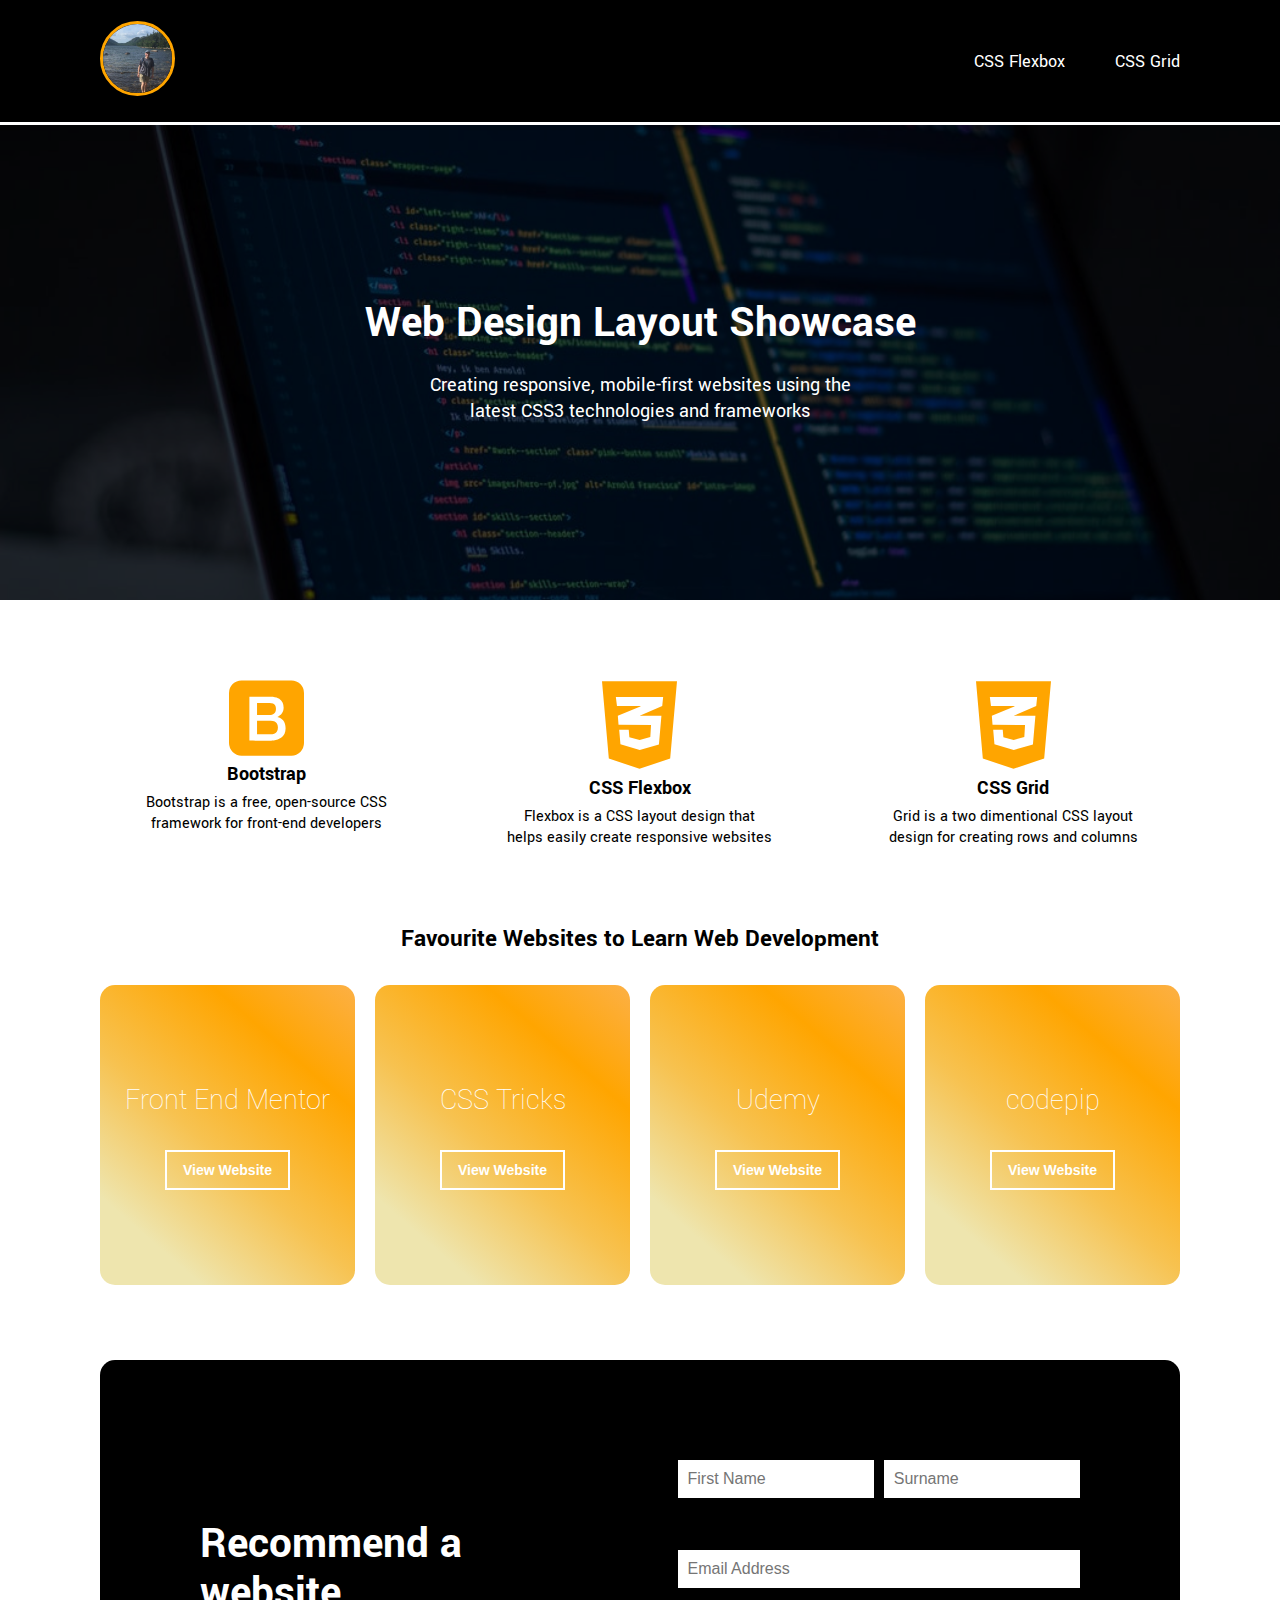
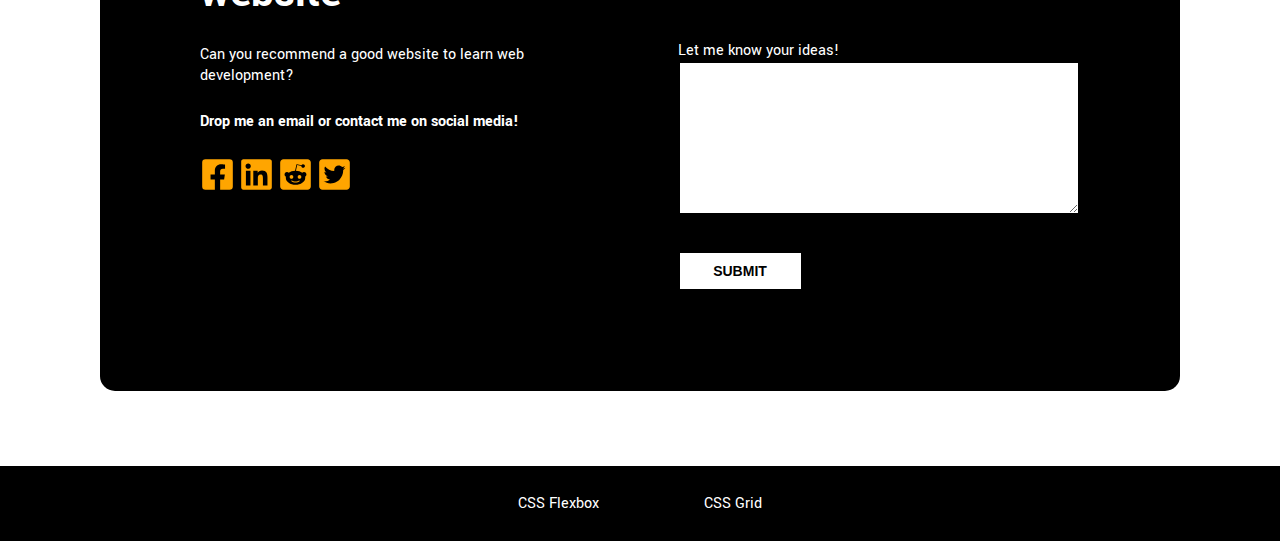
<file: index.html>
<!DOCTYPE html>
<html lang="en">
<head>
    <meta charset="UTF-8">
    <meta name="viewport" content="width=device-width, initial-scale=1.0">
    <link href="https://fonts.googleapis.com/css2?family=Yantramanav:wght@300;400;500&display=swap" rel="stylesheet">
    <link rel="stylesheet" href="css/style.css">
    <link rel="stylesheet" href="css/main.css">
    <link rel="stylesheet" href="css/header.css">
    <link rel="stylesheet" href="css/footer.css">
    <title>Hobby Website | Web Development</title>
</head>
<body>
    <header class="container">
        <a href="index.html"><img class="logo logo-active" src="assets/mt_profile_img.jpg" alt="michael thorpe profile picture"></a>
        <nav>
            <li><a href="flexbox.html">CSS Flexbox</a></li>
            <li><a href="grid.html">CSS Grid</a></li>
        </nav>
    </header>
    <!-- page banner -->
    <section class="page_banner container">
        <section class="page_banner_overlay"></section>
            <section class="page_banner_content">
                <h1>Web Design Layout Showcase</h1>
                <h3>Creating responsive, mobile-first websites 
                    using the latest CSS3 technologies and frameworks</h3>
            </section>
    </section>
    <!-- three icons section -->
    <section class="index_icons container">
        <div class="index_icons_block">
            <img src="assets/svg/bootstrap-brands.svg" alt="bootstrap logo">
            <h4>Bootstrap</h4>
            <p>Bootstrap is a free, open-source CSS framework for front-end developers</p>
        </div>
        <div class="index_icons_block">
            <img src="assets/svg/css3-alt-brands.svg" alt="css3 logo">
            <h4>CSS Flexbox</h4>
            <p>Flexbox is a CSS layout design that helps easily create responsive websites</p>
        </div>
        <div class="index_icons_block">
            <img src="assets/svg/css3-alt-brands.svg" alt="css3 logo">
            <h4>CSS Grid</h4>
            <p>Grid is a two dimentional CSS layout design for creating rows and columns</p>
        </div>
    </section>
    <!-- favourite websites section -->
    <section class="fav_web_section container">
        <h2>Favourite Websites to Learn Web Development</h2>
        <section class="thumbnail_group">
            <div class="thumbnail">
                <h5>Front End Mentor</h5>
                <a href="https://www.frontendmentor.io" target="_blank"><button>View Website</button></a>
            </div>
            <div class="thumbnail">
                <h5>CSS Tricks</h5>
                <a href="https://www.csstricks.com" target="_blank"><button>View Website</button></a>
            </div>
            <div class="thumbnail">
                <h5>Udemy</h5>
                <a href="https://www.udemy.com" target="_blank"><button>View Website</button></a>
            </div>
            <div class="thumbnail">
                <h5>codepip</h5>
                <a href="https://www.codepip.com" target="_blank"><button>View Website</button></a>
            </div>
        </section>
    </section>
    <!-- email form section -->
    <section class="form_section container">
        <article class="form_container">
            <div class="form_content">
                <h3>Recommend a website</h3>
                <div>
                    <p>Can you recommend a good website to learn web development?</p>
                    <p><strong>Drop me an email or contact me on social media!</strong></p>
                </div>
                <div class="social_icons">
                    <a href="https://www.facebook.com">
                        <svg aria-hidden="true" focusable="false" data-prefix="fab" data-icon="facebook-square" class="svg-inline--fa fa-facebook-square fa-w-14" role="img" xmlns="http://www.w3.org/2000/svg" viewBox="0 0 448 512"><path fill="orange" d="M400 32H48A48 48 0 0 0 0 80v352a48 48 0 0 0 48 48h137.25V327.69h-63V256h63v-54.64c0-62.15 37-96.48 93.67-96.48 27.14 0 55.52 4.84 55.52 4.84v61h-31.27c-30.81 0-40.42 19.12-40.42 38.73V256h68.78l-11 71.69h-57.78V480H400a48 48 0 0 0 48-48V80a48 48 0 0 0-48-48z"></path></svg>
                    </a>
                    <a href="https://www.linkedin.com">
                        <svg aria-hidden="true" focusable="false" data-prefix="fab" data-icon="linkedin" class="svg-inline--fa fa-linkedin fa-w-14" role="img" xmlns="http://www.w3.org/2000/svg" viewBox="0 0 448 512"><path fill="orange" d="M416 32H31.9C14.3 32 0 46.5 0 64.3v383.4C0 465.5 14.3 480 31.9 480H416c17.6 0 32-14.5 32-32.3V64.3c0-17.8-14.4-32.3-32-32.3zM135.4 416H69V202.2h66.5V416zm-33.2-243c-21.3 0-38.5-17.3-38.5-38.5S80.9 96 102.2 96c21.2 0 38.5 17.3 38.5 38.5 0 21.3-17.2 38.5-38.5 38.5zm282.1 243h-66.4V312c0-24.8-.5-56.7-34.5-56.7-34.6 0-39.9 27-39.9 54.9V416h-66.4V202.2h63.7v29.2h.9c8.9-16.8 30.6-34.5 62.9-34.5 67.2 0 79.7 44.3 79.7 101.9V416z"></path></svg>
                    </a>
                    <a href="https://www.reddit.com">
                        <svg aria-hidden="true" focusable="false" data-prefix="fab" data-icon="reddit-square" class="svg-inline--fa fa-reddit-square fa-w-14" role="img" xmlns="http://www.w3.org/2000/svg" viewBox="0 0 448 512"><path fill="orange" d="M283.2 345.5c2.7 2.7 2.7 6.8 0 9.2-24.5 24.5-93.8 24.6-118.4 0-2.7-2.4-2.7-6.5 0-9.2 2.4-2.4 6.5-2.4 8.9 0 18.7 19.2 81 19.6 100.5 0 2.4-2.3 6.6-2.3 9 0zm-91.3-53.8c0-14.9-11.9-26.8-26.5-26.8-14.9 0-26.8 11.9-26.8 26.8 0 14.6 11.9 26.5 26.8 26.5 14.6 0 26.5-11.9 26.5-26.5zm90.7-26.8c-14.6 0-26.5 11.9-26.5 26.8 0 14.6 11.9 26.5 26.5 26.5 14.9 0 26.8-11.9 26.8-26.5 0-14.9-11.9-26.8-26.8-26.8zM448 80v352c0 26.5-21.5 48-48 48H48c-26.5 0-48-21.5-48-48V80c0-26.5 21.5-48 48-48h352c26.5 0 48 21.5 48 48zm-99.7 140.6c-10.1 0-19 4.2-25.6 10.7-24.1-16.7-56.5-27.4-92.5-28.6l18.7-84.2 59.5 13.4c0 14.6 11.9 26.5 26.5 26.5 14.9 0 26.8-12.2 26.8-26.8 0-14.6-11.9-26.8-26.8-26.8-10.4 0-19.3 6.2-23.8 14.9l-65.7-14.6c-3.3-.9-6.5 1.5-7.4 4.8l-20.5 92.8c-35.7 1.5-67.8 12.2-91.9 28.9-6.5-6.8-15.8-11-25.9-11-37.5 0-49.8 50.4-15.5 67.5-1.2 5.4-1.8 11-1.8 16.7 0 56.5 63.7 102.3 141.9 102.3 78.5 0 142.2-45.8 142.2-102.3 0-5.7-.6-11.6-2.1-17 33.6-17.2 21.2-67.2-16.1-67.2z"></path></svg>
                    </a>
                    <a href="https://www.twitter.com">
                        <svg aria-hidden="true" focusable="false" data-prefix="fab" data-icon="twitter-square" class="svg-inline--fa fa-twitter-square fa-w-14" role="img" xmlns="http://www.w3.org/2000/svg" viewBox="0 0 448 512"><path fill="orange" d="M400 32H48C21.5 32 0 53.5 0 80v352c0 26.5 21.5 48 48 48h352c26.5 0 48-21.5 48-48V80c0-26.5-21.5-48-48-48zm-48.9 158.8c.2 2.8.2 5.7.2 8.5 0 86.7-66 186.6-186.6 186.6-37.2 0-71.7-10.8-100.7-29.4 5.3.6 10.4.8 15.8.8 30.7 0 58.9-10.4 81.4-28-28.8-.6-53-19.5-61.3-45.5 10.1 1.5 19.2 1.5 29.6-1.2-30-6.1-52.5-32.5-52.5-64.4v-.8c8.7 4.9 18.9 7.9 29.6 8.3a65.447 65.447 0 0 1-29.2-54.6c0-12.2 3.2-23.4 8.9-33.1 32.3 39.8 80.8 65.8 135.2 68.6-9.3-44.5 24-80.6 64-80.6 18.9 0 35.9 7.9 47.9 20.7 14.8-2.8 29-8.3 41.6-15.8-4.9 15.2-15.2 28-28.8 36.1 13.2-1.4 26-5.1 37.8-10.2-8.9 13.1-20.1 24.7-32.9 34z"></path></svg>
                    </a>
                </div>
            </div>
            <form action="/" method="post">
                <div class="form_first_row">
                    <input type="text" name="firstname" id="fname" placeholder="First Name">
                    <input type="text" name="lastname" id="lname" placeholder="Surname">
                </div>
                <div class="form_second_row">
                    <input type="email" name="email" id="email" placeholder="Email Address">
                </div>
                <div>
                    <label for="message">Let me know your ideas!</label>
                    <textarea name="message" id="message" cols="30" rows="10"></textarea>
                </div>
                <Button>SUBMIT</Button>
            </form>
        </article>
    </section>
    <footer class="container">
        <nav>
            <li><a href="flexbox.html">CSS Flexbox</a></li>
            <li><a href="grid.html">CSS Grid</a></li>
        </nav>
    </footer>
</body>
</html>
</file>
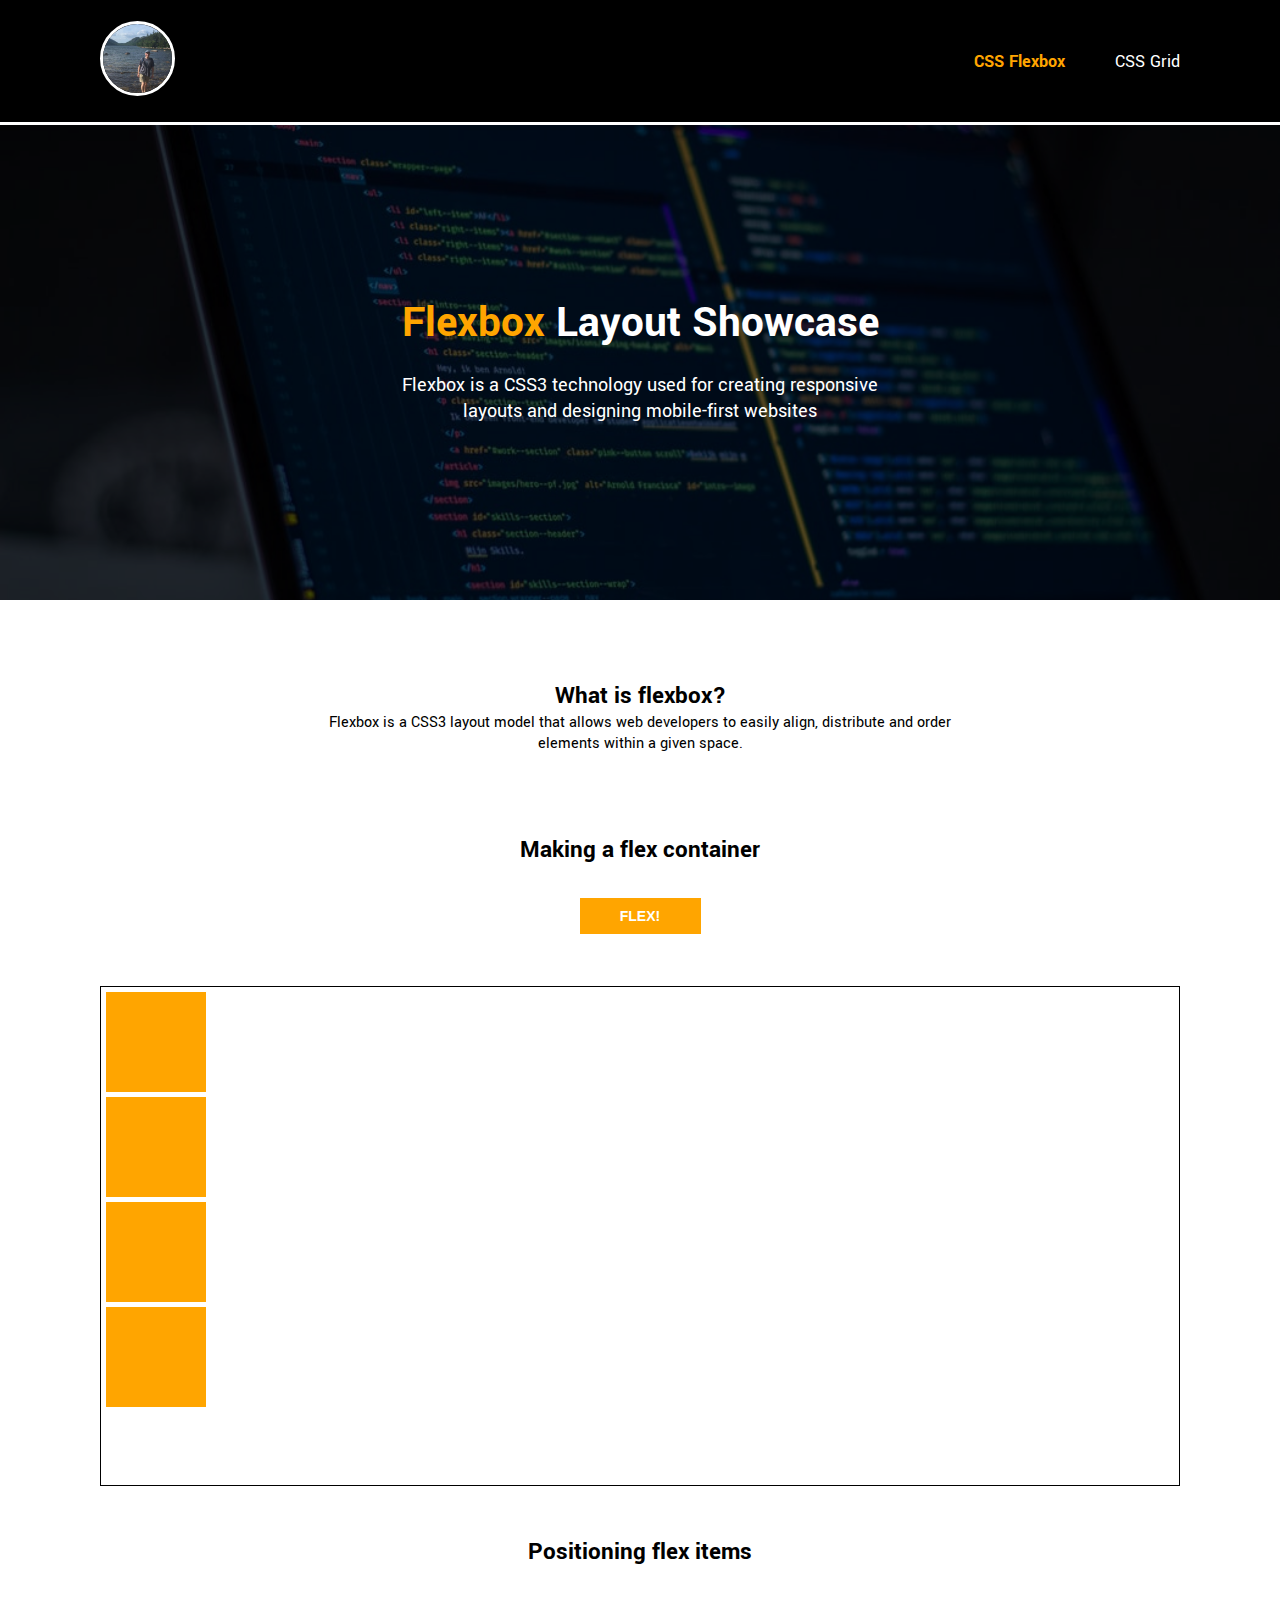
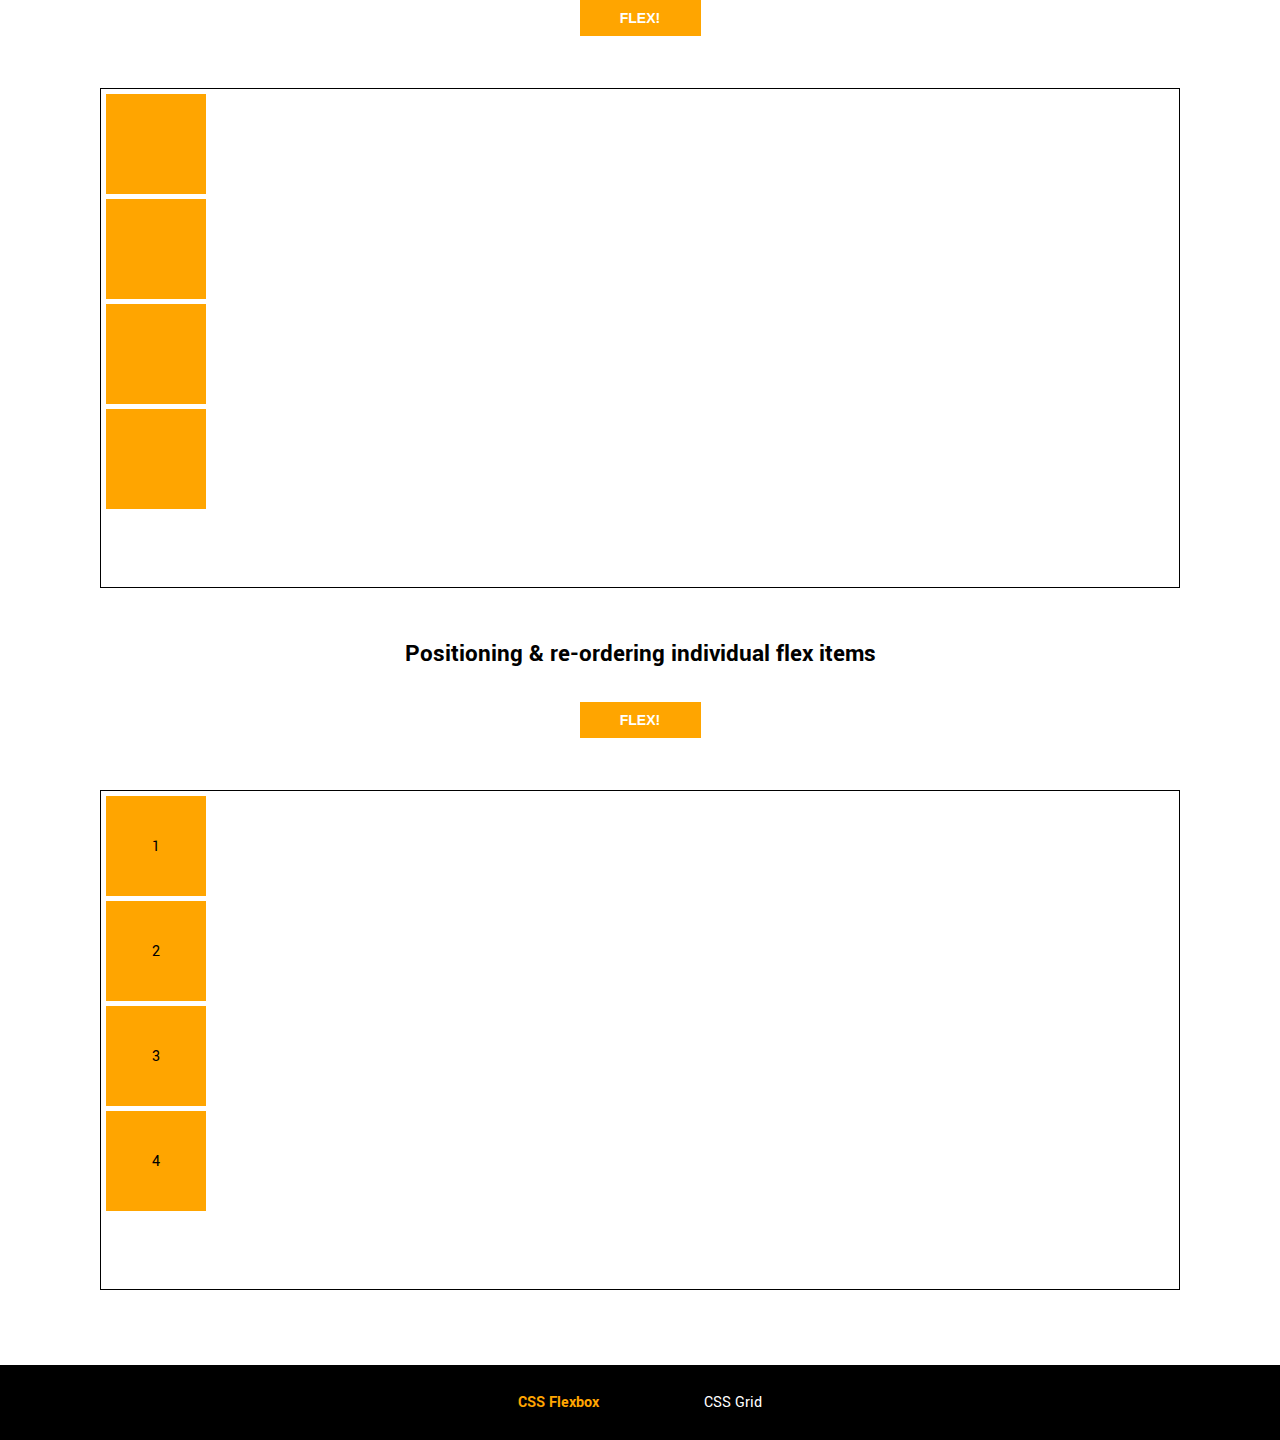
<file: flexbox.html>
<!DOCTYPE html>
<html lang="en">
<head>
    <meta charset="UTF-8">
    <meta name="viewport" content="width=device-width, initial-scale=1.0">
    <link href="https://fonts.googleapis.com/css2?family=Yantramanav:wght@300;400;500&display=swap" rel="stylesheet">
    <link rel="stylesheet" href="css/style.css">
    <link rel="stylesheet" href="css/main.css">
    <link rel="stylesheet" href="css/header.css">
    <link rel="stylesheet" href="css/footer.css">
    <title>Flexbox | Hobby Website</title>
</head>
<body>
    <header class="container">
        <a href="index.html"><img class="logo" src="assets/mt_profile_img.jpg" alt="michael thorpe profile picture"></a>
        <nav>
            <li ><a class="active" href="flexbox.html">CSS Flexbox</a></li>
            <li><a href="grid.html">CSS Grid</a></li>
        </nav>
    </header>
        <!-- page banner -->
        <section class="page_banner container">
            <section class="page_banner_overlay"></section>
                <section class="page_banner_content">
                    <h1><span class="active">Flexbox</span> Layout Showcase</h1>
                    <h3>Flexbox is a CSS3 technology used for creating responsive layouts and designing mobile-first websites</h3>
                </section>
        </section>
        <!-- what is flexbox section -->
        <section class="intro_section container">
            <h3 class="style_h3">What is flexbox?</h3>
            <p>Flexbox is a CSS3 layout model that allows web developers to easily align, distribute and order elements within a given space.</p>
        </section>
        <!-- flexbox examples -->
        <section class="examples container">
            <h3 class="style_h3">Making a flex container</h3>
            <Button id="flexonebutton" class="example_button">FLEX!</Button>
            <section id="flexone" class="example_group">
                <div class="square"></div>
                <div class="square"></div>
                <div class="square"></div>
                <div class="square"></div>
            </section>
            <h3 class="style_h3">Positioning flex items</h3>
            <Button id="flextwobutton" class="example_button">FLEX!</Button>
            <section id="flextwo" class="example_group">
                <div class="square"></div>
                <div class="square"></div>
                <div class="square"></div>
                <div class="square"></div>
            </section>
            <h3 class="style_h3">Positioning & re-ordering individual flex items</h3>
            <Button id="flexthreebutton" class="example_button">FLEX!</Button>
            <section id="flexthree" class="example_group">
                <div class="square">1</div>
                <div class="flexthreeitem square">2</div>
                <div class="square">3</div>
                <div class="square">4</div>
            </section>
        </section>
        <footer class="container">
            <nav>
                <li><a class="active" href="flexbox.html">CSS Flexbox</a></li>
                <li><a href="grid.html">CSS Grid</a></li>
            </nav>
        </footer>    
        <script src="script.js"></script>
</body>
</html>
</file>
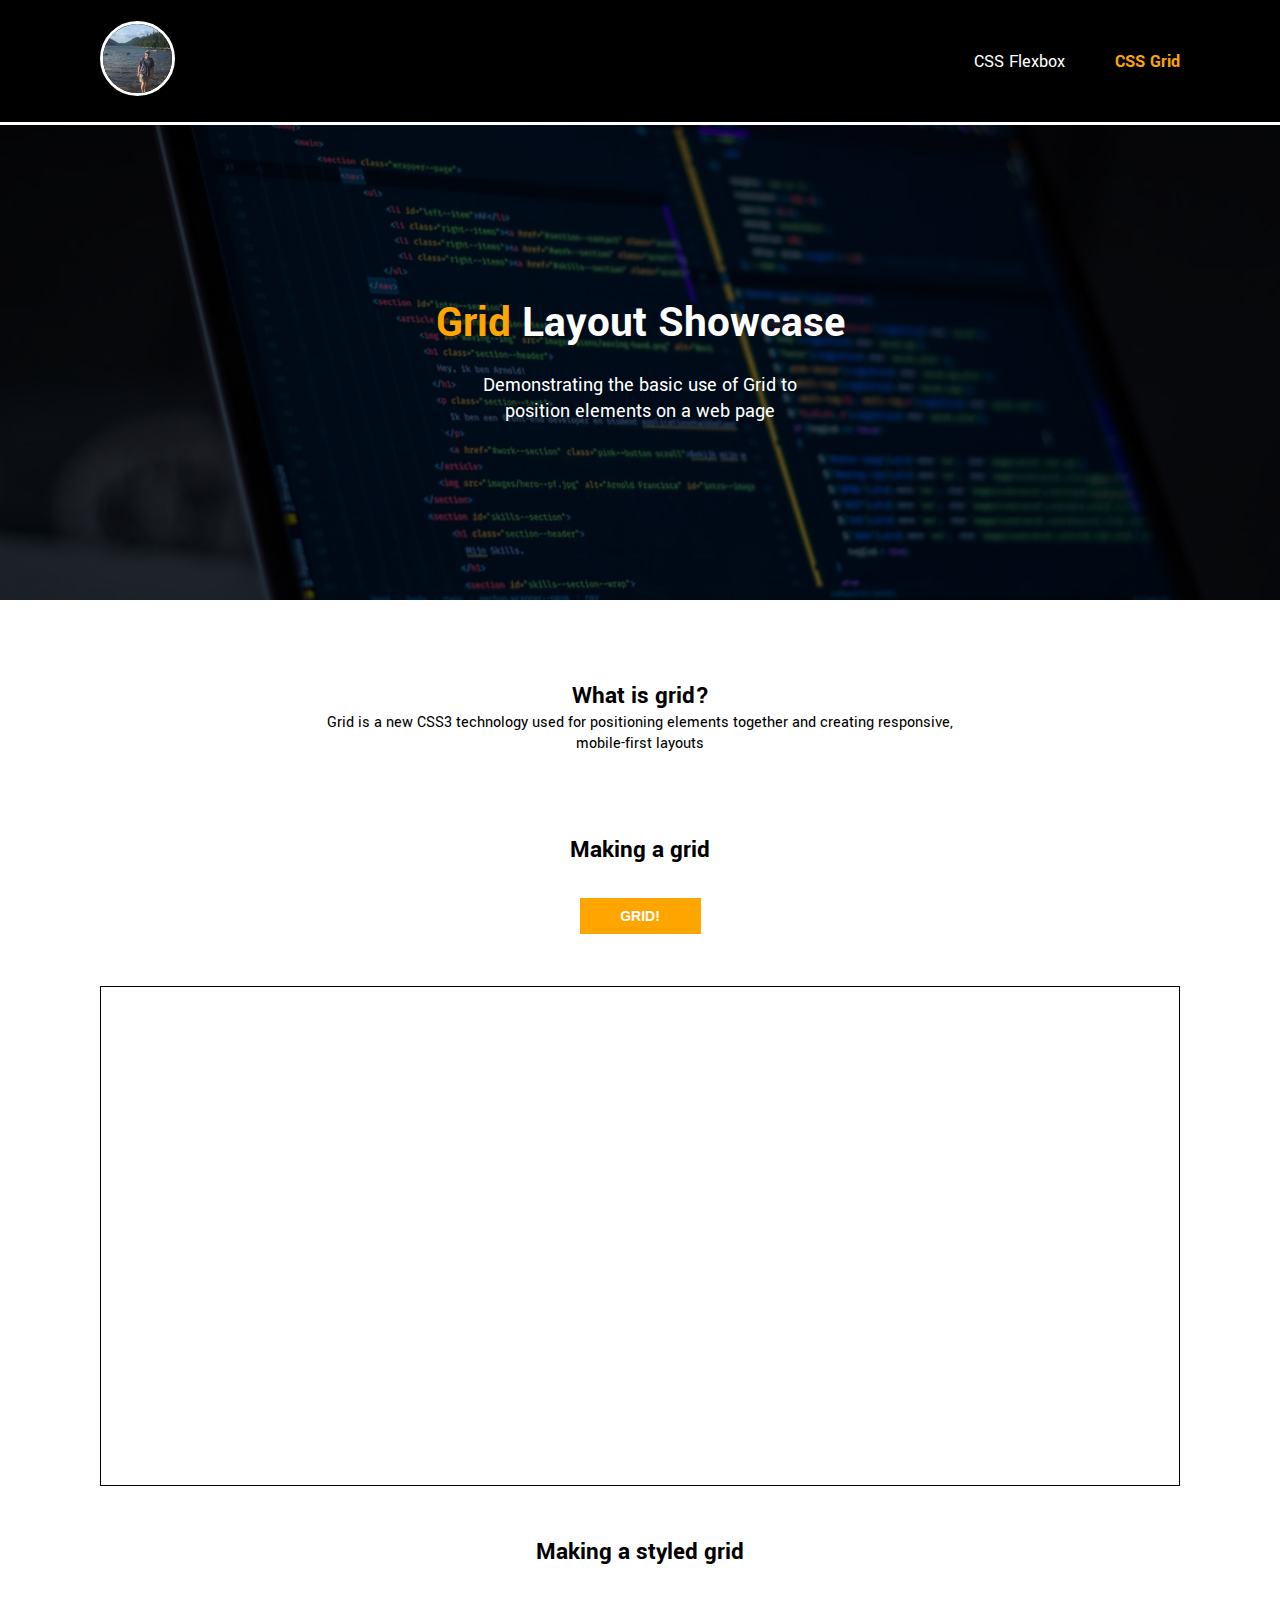
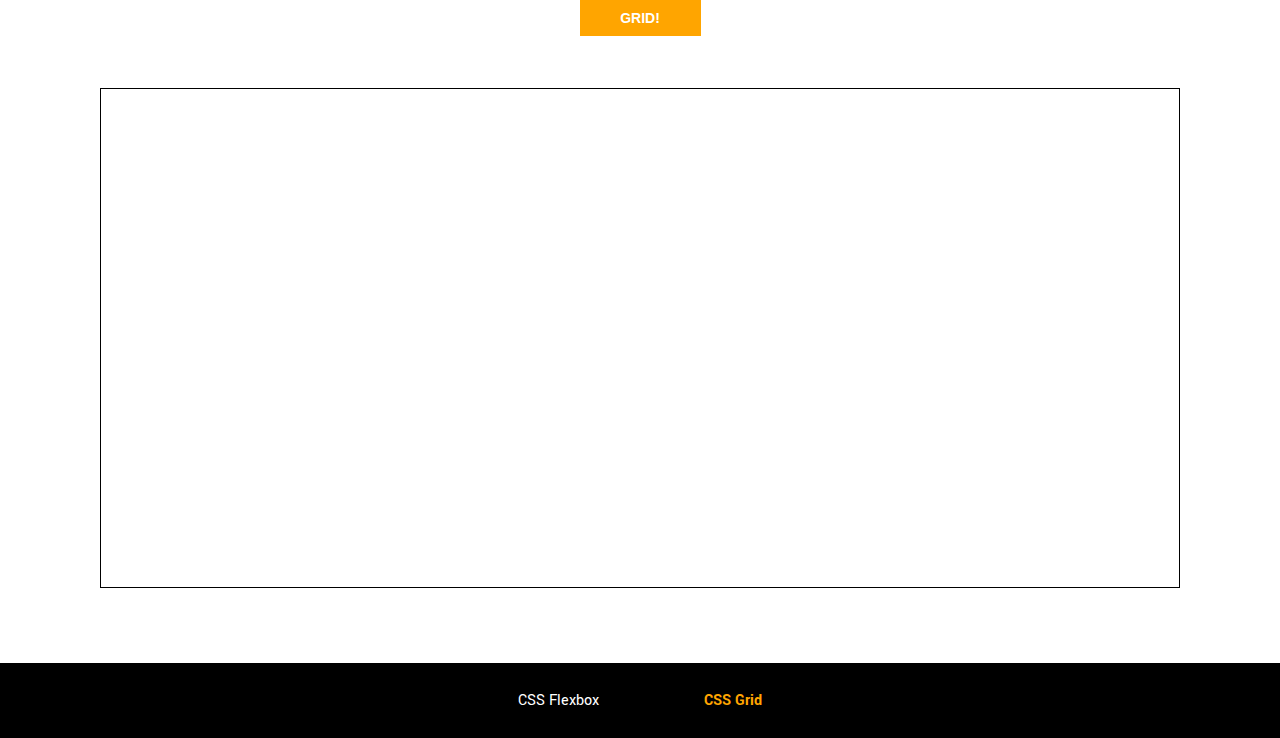
<file: grid.html>
<!DOCTYPE html>
<html lang="en">
<head>
    <meta charset="UTF-8">
    <meta name="viewport" content="width=device-width, initial-scale=1.0">
    <link href="https://fonts.googleapis.com/css2?family=Yantramanav:wght@300;400;500&display=swap" rel="stylesheet">
    <link rel="stylesheet" href="css/style.css">
    <link rel="stylesheet" href="css/main.css">
    <link rel="stylesheet" href="css/header.css">
    <link rel="stylesheet" href="css/footer.css">
    <title>Grid | Hobby Website</title>
</head>
<body>
    <header class="container">
        <a href="index.html"><img class="logo" src="assets/mt_profile_img.jpg" alt="michael thorpe profile picture"></a>
        <nav>
            <li><a href="flexbox.html">CSS Flexbox</a></li>
            <li><a class="active" href="grid.html">CSS Grid</a></li>
        </nav>
    </header>
        <!-- page banner -->
        <section class="page_banner container">
            <section class="page_banner_overlay"></section>
                <section class="page_banner_content">
                    <h1><span class="active">Grid</span> Layout Showcase</h1>
                    <h3>Demonstrating the basic use of Grid to position elements on a web page</h3>
                </section>
        </section>
        <!-- what is flexbox section -->
        <section class="intro_section container">
            <h3 class="style_h3">What is grid?</h3>
            <p>Grid is a new CSS3 technology used for positioning elements together and creating responsive, mobile-first layouts</p>
        </section>
        <!-- flexbox examples -->
        <section class="examples container">
            <h3 class="style_h3">Making a grid</h3>
            <button id="gridonebutton" class="example_button">GRID!</button>
            <section id="gridone" class="example_group">
                <div class="grid-square"></div>
                <div class="grid-square"></div>
                <div class="grid-square"></div>
                <div class="grid-square"></div>
            </section>

            <h3 class="style_h3">Making a styled grid</h3>
            <button id="gridtwobutton" class="example_button">GRID!</button>
            <section id="gridtwo" class="example_group">
                <div class="grid-square"></div>
                <div class="grid-square"></div>
                <div class="grid-square"></div>
                <div class="grid-square"></div>
                <div class="grid-square"></div>
                <div class="grid-square"></div>
                <div class="grid-square"></div>
                <div class="grid-square"></div>
                <div class="grid-square"></div>
            </section>
        </section>
        <footer class="container">
            <nav>
                <li><a href="flexbox.html">CSS Flexbox</a></li>
                <li><a class="active" href="grid.html">CSS Grid</a></li>
            </nav>
        </footer>    





        <script src="script.js">
        </script>
</body>
</html>
</file>
<file: css/style.css>
* {
    padding: 0;
    border: 0;
    margin: 0;
    font-size: 100%;
    box-sizing: border-box;
    list-style: none;
    text-decoration: none;
}
body {
    font-family: 'Yantramanav', sans-serif;
    width: 100vw;
}
.container {
    padding: 0px 30px;
}
button {
    width: 125px;
    height: 40px;
    margin-top: 30px;
    background-color: transparent;
    border: 2px solid #fff;
    color: #fff;
    font-weight: bold;
    font-size: 14px;
}
.fav_web_section button:hover {
    background-color: #fff;
    color: orange;
}
form button {
    width: 125px;
    height: 40px;
    background-color: white;
    border: 2px solid black;
    color: black;
}
.example_button {
    width: 125px;
    height: 40px;
    background-color: orange;
    margin-bottom: 50px;
}
form button:hover {
    background-color: orange;
    color: #fff;
}
button:active, button:focus {
    outline: none;
}
button:hover {
    cursor: pointer;
}
.active {
    color: orange;
    font-weight: bold;
}
/* font styles */
h1 {
    font-size: 40px;
    color: #fff;
    text-align: center;
    line-height: 1.0;
}
h3 {
    font-weight: 400;
    font-size: 20px;
}



@media screen and (min-width: 576px) {
    .container {
        padding: 0 50px;
    }
}
@media screen and (min-width: 992px) {
    h1 {
        font-size: 45px;
    }
    .container {
        padding: 0px 100px;
    }
}
@media screen and (min-width: 1300px) {
    .container {
        padding: 0px 175px;
    }
}
</file>
<file: css/main.css>
.page_banner {
    width: 100%;
    height: 475px;
    position: relative;
    z-index: 1;
    display: flex;
    justify-content: center;
    align-items: center;
    background-image: url("../assets/page_banner.jpg");
    background-repeat: no-repeat;
    background-position: center;
    background-size: cover;
    text-align: center;
    color: #fff
}
.page_banner_overlay {
    width: 100%;
    height: 475px;
    position: absolute;
    top: 0;
    left: 0;
    z-index: 2;
    background-color: rgba(0,0,0,0.6);
}
.page_banner_content {
    position: relative;
    z-index: 3;
    height: 175px;
    display: flex;
    flex-direction: column;
    align-items: center;
    justify-content: space-around;
}
/* icons section */
.index_icons {
    width: 100%;
    display: grid;
    margin: 75px 0px;
    grid-template-rows: 1fr 1fr 1fr;
    grid-gap: 40px;
}
.index_icons img {
    width: 75px;
}
.index_icons h4 {
    font-size: 20px;
    margin-bottom: 5px;
}
.index_icons_block {
    width: 100%;
    display: flex;
    flex-direction: column;
    align-items: center;
    text-align: center;
}
.index_icons_block p {
    width: 80%;
}
/* favourite website section */
.fav_web_section{
    margin-bottom: 75px;
}
.fav_web_section h2 {
    font-size: 25px;
    text-align: center;
    margin-bottom: 30px;
}
.thumbnail_group {
    width: 100%;
    display: grid;
    grid-template-rows: 1fr 1fr 1fr;
    grid-gap: 20px;
}
.thumbnail {
    width: 100%;
    height: 300px;
    /* background: rgb(238,229,174);
    background: radial-gradient(circle, rgba(238,229,174,1) 0%, rgba(255,165,0,1) 43%); */
    background: rgb(238,229,174);
    background: linear-gradient(41deg, rgba(238,229,174,1) 17%, rgba(247,194,80,1) 45%, rgba(255,165,0,1) 76%, rgba(252,176,69,1) 100%);        
    border-radius: 15px; 
    display: flex;
    flex-direction: column;
    justify-content: center;
    align-items: center;
}
.thumbnail h5 {
    font-size: 30px;
    color: #fff;
    text-align: center;
    font-weight: lighter;
}
/* email form section */
.form_section {
    width: 100%;
    color: #fff;
}
.form_container {
    width: 100%;
    padding: 30px;
    background-color: #000; 
    border-radius: 15px;
}
.social_icons {
    width: 200px;
    height: 25px;
}
.social_icons svg {
    height: 35px;
    width: 35px;
    fill: #000;
}
input {
    padding: 10px;
    border-bottom: 2px solid black;
}
input:focus, input:active {
    outline: none;
}
.form_first_row {
    width: 100%;
    display: grid;
    margin-bottom: 50px;
    grid-template-columns: 1fr 1fr;
    grid-gap: 10px;
}
.form_second_row {
    margin-bottom: 50px;
}
.form_first_row input {
    width: 100%;
}
.form_second_row input {
    width: 100%;
}
textarea {
    width: 100%;
    border: 2px solid black;
}
.form_content {
    width: 100%;
    margin-bottom: 50px;
}
.form_content h3 {
    font-size: 25px;
    line-height: 1.1;
    font-weight: bold;
}
.form_content p {
    margin: 25px 0px;
}
.intro_section {
    width: 100%;
    padding-top: 30px;
    padding-bottom: 30px;
    display: flex;
    flex-direction: column;
    align-items: center;
    text-align: center;
}
.examples {
    width: 100%;
    display: flex;
    flex-direction: column;
    align-items: center;
}
.examples section {
    height: 500px;
    overflow: hidden;
}
.style_h3 {
    margin-top: 50px;
    font-size: 25px;
    font-weight: bold;
}
.example_group {
    width: 100%;
    border: 1px solid black;        
}
.square {
    height: 100px;
    width: 100px;
    margin: 5px;
    display: flex;
    justify-content: center;
    align-items: center;
    background-color: orange;
}
.flex {
    display: flex;
    justify-content: flex-start;
    align-items: flex-start;
}
.flex-center {
    display: flex;
    flex-direction: row;
    justify-content: center;
    align-items: center;
}
.flex-end {
    display: flex;
    justify-content: flex-end;
}
.flex-self {
    background-color: red;
    order: 4;
    color: #fff;
    align-self: flex-end;
}
/* grid page */
.grid-square {
    background-color: orange;
}
.makegrid {
    display: grid;
    grid-template-columns: 1fr 1fr;
    grid-template-rows: 1fr 1fr;
    grid-gap: 10px;
}
.makebiggrid  {
        display: grid;
        grid-template-columns: 40% 20% 40%;
        grid-template-rows: 10% auto 35%; 
        column-gap: 15px;
        row-gap: 15px;
}
/* media queries */
@media screen and (min-width: 576px) {
    .page_banner_content {
        height: 150px;
    }
}
@media screen and (min-width: 768px) {
    .page_banner h3, .intro_section p {
        width: 60%;
    }
    .thumbnail_group {
        grid-template-columns: 1fr 1fr;
        grid-template-rows: 1fr 1fr;
    }
    .form_section h3 {
        font-size: 30px;
    }
}
@media screen and (min-width: 992px) {
    .index_icons {
        grid-template-rows: 1fr;
        grid-template-columns: 1fr 1fr 1fr;
    }
    .form_container {
        display: flex;
        padding: 50px;
    }
    .form_content {
        flex: 1;
        display: flex;
        flex-direction: column;
        justify-content: center;
    }
    .form_container form {
        flex: 1;
        margin-left: 75px;
    }
    .form_section h3 {
        font-size: 37px;
    }
}
@media screen and (min-width: 1200px) {
    .thumbnail_group {
        grid-template-columns: 1fr 1fr 1fr 1fr;
        grid-template-rows: 1fr;
    }
    .form_container {
        padding: 100px;
    }
    .form_section h3 {
        font-size: 45px;
    }
}
</file>
<file: css/header.css>
header {
    width: 100%;
    height: 175px;
    background-color: rgba(0,0,0);
    border-bottom: 3px solid #fff;
    display: flex;
    flex-direction: column;
    justify-content: center;
    align-items: center;
}
header a {
    color: #fff;
    font-size: 1.1rem;
}
header a:hover {
    color: orange;
    font-weight: bold;
} 
header nav {
    width: 100%;
    display: flex;
    justify-content: space-around;
    align-items: center;
    flex-wrap: wrap;
    margin-top: 20px;
}
.logo {
    height: 75px;
    width: 75px;
    border-radius: 50%;
    border: 3px solid #fff;
}
.logo-active {
    border: 3px solid orange;
}
header img:hover {
    border: 3px solid orange;
}
@media screen and (min-width: 576px) {
    header {
       height: 125px;
       justify-content: space-between;
       flex-direction: row; 
    }
    header nav {
        justify-content: flex-end;
        width: 300px;
        margin-top: 0px;
    }
    header nav li:nth-child(2) {
        margin-left: 50px;
    }
}
</file>
<file: css/footer.css>
footer {
    width: 100%;
    height: 75px;
    margin-top: 75px;
    background-color: black;
    display: flex;
    justify-content: center;
    align-items: center;
}
footer a {
    color: #fff;
}
footer a:hover, footer a:active {
    font-weight: bold;
    color: orange;
}
footer nav {
    width: 350px;
    display: flex;
    justify-content: space-around;
}
</file>
